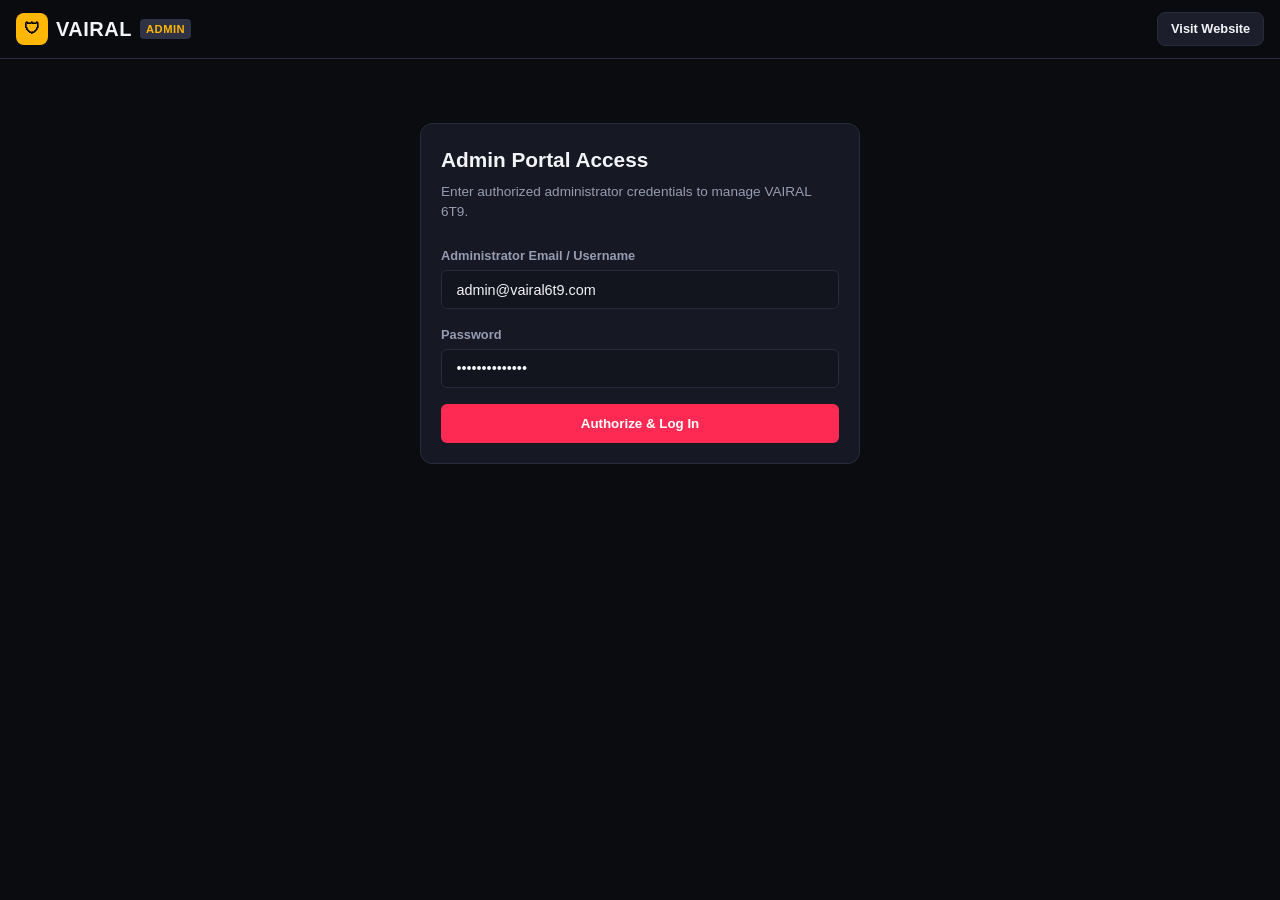
<file: web/public/admin.html>
<!DOCTYPE html>
<html lang="en">
<head>
  <meta charset="UTF-8">
  <meta name="viewport" content="width=device-width, initial-scale=1.0, maximum-scale=5.0">
  <title>VAIRAL 6T9 - Admin Control Center</title>
  <link rel="stylesheet" href="style.css">
  <style>
    .admin-nav {
      display: flex;
      gap: 0.5rem;
      border-bottom: 1px solid var(--border-color);
      padding: 0.5rem 0;
      margin-bottom: 1.5rem;
    }
    .admin-tab-btn {
      padding: 0.5rem 1rem;
      border-radius: 6px;
      font-weight: 700;
      font-size: 0.85rem;
      background: none;
      border: none;
      color: var(--text-muted);
      cursor: pointer;
    }
    .admin-tab-btn.active {
      background: var(--surface-variant);
      color: var(--accent-gold);
    }
    .form-group {
      margin-bottom: 1rem;
    }
    .form-group label {
      display: block;
      font-size: 0.8rem;
      color: var(--text-muted);
      margin-bottom: 0.3rem;
      font-weight: 600;
    }
    .form-input {
      width: 100%;
      padding: 0.65rem 0.9rem;
      background: var(--surface-color);
      border: 1px solid var(--border-color);
      border-radius: 6px;
      color: var(--text-main);
      font-size: 0.9rem;
      outline: none;
    }
    .form-input:focus {
      border-color: var(--primary);
    }
    .btn-primary {
      background: var(--primary);
      color: white;
      border: none;
      padding: 0.6rem 1.2rem;
      border-radius: 6px;
      font-weight: 700;
      cursor: pointer;
    }
    .btn-danger {
      background: #dc3545;
      color: white;
      border: none;
      padding: 0.35rem 0.7rem;
      border-radius: 4px;
      cursor: pointer;
      font-size: 0.75rem;
    }
    .btn-secondary {
      background: var(--surface-variant);
      color: var(--text-main);
      border: 1px solid var(--border-color);
      padding: 0.35rem 0.7rem;
      border-radius: 4px;
      cursor: pointer;
      font-size: 0.75rem;
    }
  </style>
</head>
<body>

  <!-- ADMIN NAVBAR -->
  <header class="navbar">
    <div class="brand-logo">
      <div class="brand-icon" style="background: var(--accent-gold); color: black;">🛡</div>
      <span>VAIRAL</span>
      <span class="brand-tag" style="background: #2E3244; color: #FFB703;">ADMIN</span>
    </div>
    <div class="nav-actions">
      <a href="index.html" class="btn-admin" style="color: var(--text-main);">Visit Website</a>
      <button id="logoutBtn" class="btn-admin" onclick="adminLogout()" style="display: none;">Logout</button>
    </div>
  </header>

  <main class="container">
    <!-- AUTHENTICATION FORM (Shown if not logged in as admin) -->
    <div id="loginSection" class="admin-card" style="max-width: 440px; margin: 3rem auto;">
      <h2 style="font-size: 1.3rem; font-weight: 800; margin-bottom: 0.4rem;">Admin Portal Access</h2>
      <p style="font-size: 0.85rem; color: var(--text-muted); margin-bottom: 1.5rem;">Enter authorized administrator credentials to manage VAIRAL 6T9.</p>

      <form id="adminLoginForm" onsubmit="handleAdminLogin(event)">
        <div class="form-group">
          <label>Administrator Email / Username</label>
          <input type="text" id="adminEmail" class="form-input" placeholder="admin@vairal6t9.com" required value="admin@vairal6t9.com">
        </div>
        <div class="form-group">
          <label>Password</label>
          <input type="password" id="adminPassword" class="form-input" placeholder="••••••••" required value="admin6t9secure">
        </div>
        <div id="loginError" style="color: var(--primary); font-size: 0.8rem; margin-bottom: 0.8rem; display: none;"></div>
        <button type="submit" class="btn-primary" style="width: 100%; padding: 0.75rem;">Authorize & Log In</button>
      </form>
    </div>

    <!-- MAIN ADMIN PANEL CONTENT (Shown when authenticated) -->
    <div id="adminPanelContent" style="display: none;">
      <!-- NAVIGATION TABS -->
      <nav class="admin-nav">
        <button class="admin-tab-btn active" onclick="switchAdminTab('dashboard')">📊 Dashboard</button>
        <button class="admin-tab-btn" onclick="switchAdminTab('videos')">🎬 Video Management</button>
        <button class="admin-tab-btn" onclick="switchAdminTab('users')">👥 User Accounts</button>
        <button class="admin-tab-btn" onclick="switchAdminTab('ads')">📢 Advertisement Settings</button>
      </nav>

      <!-- TAB 1: DASHBOARD -->
      <div id="tab-dashboard" class="admin-tab-content">
        <div class="stat-grid">
          <div class="stat-box">
            <div class="stat-number" id="kpiVideos">5</div>
            <div class="stat-label">Total Videos</div>
          </div>
          <div class="stat-box">
            <div class="stat-number" id="kpiViews">357.6K</div>
            <div class="stat-label">Total Views</div>
          </div>
          <div class="stat-box">
            <div class="stat-number" id="kpiShares">86.6K</div>
            <div class="stat-label">Total Shares</div>
          </div>
          <div class="stat-box">
            <div class="stat-number" id="kpiUsers">2 / 2</div>
            <div class="stat-label">Active Users</div>
          </div>
        </div>

        <div class="admin-card">
          <h3 style="font-size: 1rem; font-weight: 700; margin-bottom: 0.5rem;">Monetization & Ad Network Health</h3>
          <p style="font-size: 0.85rem; color: var(--text-muted); margin-bottom: 1rem;">
            Destination URL: <code id="dashboardAdUrl" style="color: var(--accent-gold);">Loading...</code>
          </p>
          <button class="btn-secondary" onclick="switchAdminTab('ads')">Manage Ad Routing →</button>
        </div>
      </div>

      <!-- TAB 2: VIDEOS MANAGEMENT -->
      <div id="tab-videos" class="admin-tab-content" style="display: none;">
        <div class="admin-card">
          <h3 style="font-size: 1rem; font-weight: 800; margin-bottom: 1rem;">Upload Video</h3>
          <form onsubmit="handleUploadVideo(event)">
            <div style="display: grid; grid-template-columns: 1fr 1fr; gap: 1rem;">
              <div class="form-group">
                <label>Video Title</label>
                <input type="text" id="upTitle" class="form-input" required placeholder="Extreme Drifting Chase">
              </div>
              <div class="form-group">
                <label>Category</label>
                <select id="upCategory" class="form-input">
                  <option value="Viral">Viral</option>
                  <option value="Action">Action</option>
                  <option value="Music">Music</option>
                  <option value="Nature">Nature</option>
                  <option value="Lifestyle">Lifestyle</option>
                </select>
              </div>
            </div>
            <div class="form-group">
              <label>Description</label>
              <textarea id="upDescription" class="form-input" rows="2" placeholder="Full video description..."></textarea>
            </div>
            <div style="display: grid; grid-template-columns: 1fr 1fr; gap: 1rem;">
              <div class="form-group">
                <label>Stream / MP4 Video URL</label>
                <input type="url" id="upVideoUrl" class="form-input" required placeholder="https://domain.com/video.mp4" value="https://commondatastorage.googleapis.com/gtv-videos-bucket/sample/ForBiggerBlazes.mp4">
              </div>
              <div class="form-group">
                <label>Thumbnail Image URL</label>
                <input type="url" id="upThumbUrl" class="form-input" required placeholder="https://domain.com/thumb.jpg" value="https://images.unsplash.com/photo-1536240478700-b869070f9279?w=800">
              </div>
            </div>
            <div style="display: grid; grid-template-columns: 1fr 1fr; gap: 1rem;">
              <div class="form-group">
                <label>Tags (comma separated)</label>
                <input type="text" id="upTags" class="form-input" placeholder="viral, stunts, 6t9">
              </div>
              <div class="form-group">
                <label>Duration</label>
                <input type="text" id="upDuration" class="form-input" value="0:30">
              </div>
            </div>
            <button type="submit" class="btn-primary">Publish Video to Platform</button>
          </form>
        </div>

        <div class="admin-card">
          <h3 style="font-size: 1rem; font-weight: 800; margin-bottom: 1rem;">Hosted Platform Videos</h3>
          <div style="overflow-x: auto;">
            <table>
              <thead>
                <tr>
                  <th>Title</th>
                  <th>Category</th>
                  <th>Views</th>
                  <th>Shares</th>
                  <th>Status</th>
                  <th>Actions</th>
                </tr>
              </thead>
              <tbody id="videoTableBody"></tbody>
            </table>
          </div>
        </div>
      </div>

      <!-- TAB 3: USERS MANAGEMENT -->
      <div id="tab-users" class="admin-tab-content" style="display: none;">
        <div class="admin-card">
          <h3 style="font-size: 1rem; font-weight: 800; margin-bottom: 1rem;">User Accounts & Security Roles</h3>
          <div style="overflow-x: auto;">
            <table>
              <thead>
                <tr>
                  <th>Email</th>
                  <th>Name</th>
                  <th>Role</th>
                  <th>Status</th>
                  <th>Actions</th>
                </tr>
              </thead>
              <tbody id="userTableBody"></tbody>
            </table>
          </div>
        </div>
      </div>

      <!-- TAB 4: ADVERTISEMENT SETTINGS -->
      <div id="tab-ads" class="admin-tab-content" style="display: none;">
        <div class="admin-card">
          <h3 style="font-size: 1.1rem; font-weight: 800; margin-bottom: 0.5rem;">Monetization & Ad Configuration</h3>
          <p style="font-size: 0.85rem; color: var(--text-muted); margin-bottom: 1.5rem;">
            Change target ad destination without modifying source code. Stored directly in persistent configuration.
          </p>

          <form onsubmit="handleSaveAdSettings(event)">
            <div class="form-group">
              <label>Target Monetization / Ad Network URL</label>
              <input type="url" id="adUrlInput" class="form-input" required value="https://www.profitableratecpmnetwork.com/cv45kw4t?key=2da90e2e73d7f0ed30da1d215c04c66e">
            </div>

            <div style="display: grid; grid-template-columns: 1fr 1fr; gap: 1rem; margin-bottom: 1rem;">
              <div class="form-group">
                <label>Ad Network Status</label>
                <select id="adStatusInput" class="form-input">
                  <option value="enabled">Enabled (Active Gating & Banners)</option>
                  <option value="disabled">Disabled (Free Playback)</option>
                </select>
              </div>

              <div class="form-group">
                <label>Gating Placement Mode</label>
                <select id="adPlacementInput" class="form-input">
                  <option value="CLICK_TO_WATCH_GATE">Click-To-Watch Gateway (Pre-playback)</option>
                  <option value="BANNER_BOTTOM">Bottom Inline Banner</option>
                  <option value="INTERSTITIAL_PRE_ROLL">Pre-Roll Interstitial</option>
                </select>
              </div>
            </div>

            <h4 style="font-size: 0.95rem; font-weight: 700; margin: 1.5rem 0 0.5rem; color: var(--accent-gold);">AdMob Mobile App Placeholders</h4>
            <div style="display: grid; grid-template-columns: 1fr 1fr; gap: 1rem;">
              <div class="form-group">
                <label>ADMOB_APP_ID</label>
                <input type="text" id="admobAppIdInput" class="form-input" value="ca-app-pub-3940256099942544~3347511713">
              </div>
              <div class="form-group">
                <label>ADMOB_BANNER_ID</label>
                <input type="text" id="admobBannerIdInput" class="form-input" value="ca-app-pub-3940256099942544/6300978111">
              </div>
              <div class="form-group">
                <label>ADMOB_INTERSTITIAL_ID</label>
                <input type="text" id="admobInterstitialIdInput" class="form-input" value="ca-app-pub-3940256099942544/1033173712">
              </div>
              <div class="form-group">
                <label>ADMOB_REWARDED_ID</label>
                <input type="text" id="admobRewardedIdInput" class="form-input" value="ca-app-pub-3940256099942544/5224354917">
              </div>
            </div>

            <button type="submit" class="btn-primary" style="margin-top: 1rem;">Save All Ad Configurations</button>
          </form>
        </div>
      </div>
    </div>
  </main>

  <script>
    const DEFAULT_AD_URL = "https://www.profitableratecpmnetwork.com/cv45kw4t?key=2da90e2e73d7f0ed30da1d215c04c66e";

    function checkAuth() {
      const isAuth = sessionStorage.getItem('vairal6t9_admin_auth') === 'true';
      if (isAuth) {
        document.getElementById('loginSection').style.display = 'none';
        document.getElementById('adminPanelContent').style.display = 'block';
        document.getElementById('logoutBtn').style.display = 'inline-block';
        refreshAdminData();
      } else {
        document.getElementById('loginSection').style.display = 'block';
        document.getElementById('adminPanelContent').style.display = 'none';
        document.getElementById('logoutBtn').style.display = 'none';
      }
    }

    function handleAdminLogin(e) {
      e.preventDefault();
      const email = document.getElementById('adminEmail').value.trim();
      const pass = document.getElementById('adminPassword').value;

      // Secure client session check (or Firebase Auth integration)
      if (email && pass) {
        sessionStorage.setItem('vairal6t9_admin_auth', 'true');
        checkAuth();
      } else {
        document.getElementById('loginError').innerText = 'Invalid admin credentials.';
        document.getElementById('loginError').style.display = 'block';
      }
    }

    function adminLogout() {
      sessionStorage.removeItem('vairal6t9_admin_auth');
      checkAuth();
    }

    function switchAdminTab(tabName) {
      document.querySelectorAll('.admin-tab-btn').forEach(btn => btn.classList.remove('active'));
      document.querySelectorAll('.admin-tab-content').forEach(c => c.style.display = 'none');

      document.getElementById('tab-' + tabName).style.display = 'block';
      const btns = Array.from(document.querySelectorAll('.admin-tab-btn'));
      const activeBtn = btns.find(b => b.innerText.toLowerCase().includes(tabName));
      if (activeBtn) activeBtn.classList.add('active');
    }

    function refreshAdminData() {
      // Load Ad Config
      const adStored = localStorage.getItem('vairal6t9_ad_config');
      const adConfig = adStored ? JSON.parse(adStored) : { adUrl: DEFAULT_AD_URL, isEnabled: true };
      document.getElementById('dashboardAdUrl').innerText = adConfig.adUrl || DEFAULT_AD_URL;
      document.getElementById('adUrlInput').value = adConfig.adUrl || DEFAULT_AD_URL;

      // Load Videos
      const vidStored = localStorage.getItem('vairal6t9_videos');
      const videos = vidStored ? JSON.parse(vidStored) : [];
      document.getElementById('kpiVideos').innerText = videos.length;

      let totalViews = 0, totalShares = 0;
      videos.forEach(v => {
        totalViews += (v.views || 0);
        totalShares += (v.shares || 0);
      });
      document.getElementById('kpiViews').innerText = (totalViews / 1000).toFixed(1) + 'K';
      document.getElementById('kpiShares').innerText = (totalShares / 1000).toFixed(1) + 'K';

      // Render Video Table
      const tbody = document.getElementById('videoTableBody');
      tbody.innerHTML = videos.map(v => `
        <tr>
          <td><strong>${v.title}</strong><br><small style="color: var(--text-muted);">ID: ${v.id}</small></td>
          <td>${v.category}</td>
          <td>${(v.views || 0).toLocaleString()}</td>
          <td>${(v.shares || 0).toLocaleString()}</td>
          <td><span style="color: ${v.published ? '#06D6A0' : '#dc3545'}; font-weight: bold;">${v.published ? 'Published' : 'Unpublished'}</span></td>
          <td>
            <button class="btn-secondary" onclick="togglePublish('${v.id}')">${v.published ? 'Unpublish' : 'Publish'}</button>
            <button class="btn-danger" onclick="deleteVideo('${v.id}')">Delete</button>
            <a href="video.html?v=${v.id}" target="_blank" class="btn-secondary">View</a>
          </td>
        </tr>
      `).join('');

      // Render Users Table
      const userTable = document.getElementById('userTableBody');
      const users = [
        { id: "admin-root", email: "admin@vairal6t9.com", name: "VAIRAL Chief Admin", role: "ADMIN", status: "ACTIVE" },
        { id: "user-demo", email: "creator@vairal6t9.com", name: "NeonCreator", role: "USER", status: "ACTIVE" }
      ];
      userTable.innerHTML = users.map(u => `
        <tr>
          <td>${u.email}</td>
          <td>${u.name}</td>
          <td><span style="color: ${u.role === 'ADMIN' ? '#FFB703' : 'var(--primary)'}; font-weight: bold;">${u.role}</span></td>
          <td><span style="color: #06D6A0; font-weight: bold;">${u.status}</span></td>
          <td>
            <button class="btn-secondary" onclick="alert('User status toggled')">Toggle Status</button>
          </td>
        </tr>
      `).join('');
    }

    function handleUploadVideo(e) {
      e.preventDefault();
      const videos = JSON.parse(localStorage.getItem('vairal6t9_videos') || '[]');
      const newVideo = {
        id: "v-" + Math.random().toString(36).substring(2, 8),
        title: document.getElementById('upTitle').value,
        description: document.getElementById('upDescription').value,
        category: document.getElementById('upCategory').value,
        videoUrl: document.getElementById('upVideoUrl').value,
        thumbnailUrl: document.getElementById('upThumbUrl').value,
        tags: document.getElementById('upTags').value,
        duration: document.getElementById('upDuration').value || '0:30',
        views: 0,
        shares: 0,
        published: true
      };
      videos.unshift(newVideo);
      localStorage.setItem('vairal6t9_videos', JSON.stringify(videos));
      alert('Video "' + newVideo.title + '" published successfully!');
      refreshAdminData();
      e.target.reset();
    }

    function togglePublish(id) {
      const videos = JSON.parse(localStorage.getItem('vairal6t9_videos') || '[]');
      const vid = videos.find(v => v.id === id);
      if (vid) {
        vid.published = !vid.published;
        localStorage.setItem('vairal6t9_videos', JSON.stringify(videos));
        refreshAdminData();
      }
    }

    function deleteVideo(id) {
      if (confirm('Are you sure you want to permanently delete this video?')) {
        let videos = JSON.parse(localStorage.getItem('vairal6t9_videos') || '[]');
        videos = videos.filter(v => v.id !== id);
        localStorage.setItem('vairal6t9_videos', JSON.stringify(videos));
        refreshAdminData();
      }
    }

    function handleSaveAdSettings(e) {
      e.preventDefault();
      const config = {
        adUrl: document.getElementById('adUrlInput').value.trim(),
        isEnabled: document.getElementById('adStatusInput').value === 'enabled',
        placement: document.getElementById('adPlacementInput').value,
        admobAppId: document.getElementById('admobAppIdInput').value,
        admobBannerId: document.getElementById('admobBannerIdInput').value,
        admobInterstitialId: document.getElementById('admobInterstitialIdInput').value,
        admobRewardedId: document.getElementById('admobRewardedIdInput').value,
        updatedAt: Date.now()
      };
      localStorage.setItem('vairal6t9_ad_config', JSON.stringify(config));
      alert('Advertisement settings saved successfully!');
      refreshAdminData();
    }

    // Init
    checkAuth();
  </script>
</body>
</html>
</file>
<file: web/public/style.css>
:root {
  --bg-color: #0b0c10;
  --surface-color: #13151e;
  --surface-variant: #1c1f2b;
  --card-bg: #161824;
  --border-color: #272b3d;
  --primary: #ff2a54;
  --primary-hover: #ff486e;
  --accent-gold: #ffb703;
  --accent-cyan: #00e5ff;
  --text-main: #f3f4f8;
  --text-muted: #979cb3;
  --font-stack: -apple-system, BlinkMacSystemFont, "Segoe UI", Roboto, Helvetica, Arial, sans-serif;
}

* {
  box-sizing: border-box;
  margin: 0;
  padding: 0;
}

body {
  background-color: var(--bg-color);
  color: var(--text-main);
  font-family: var(--font-stack);
  line-height: 1.5;
  -webkit-font-smoothing: antialiased;
}

a {
  color: inherit;
  text-decoration: none;
}

/* NAVBAR */
.navbar {
  position: sticky;
  top: 0;
  z-index: 100;
  background-color: rgba(11, 12, 16, 0.95);
  backdrop-filter: blur(12px);
  border-bottom: 1px solid var(--border-color);
  padding: 0.75rem 1rem;
  display: flex;
  align-items: center;
  justify-content: space-between;
}

.brand-logo {
  display: flex;
  align-items: center;
  gap: 0.5rem;
  font-weight: 900;
  font-size: 1.25rem;
  letter-spacing: 0.5px;
}

.brand-icon {
  background: linear-gradient(135deg, var(--primary), var(--primary-hover));
  color: white;
  width: 32px;
  height: 32px;
  display: flex;
  align-items: center;
  justify-content: center;
  border-radius: 8px;
  font-size: 1rem;
}

.brand-tag {
  background: var(--primary);
  color: white;
  font-size: 0.7rem;
  padding: 2px 6px;
  border-radius: 4px;
  font-weight: 700;
}

.nav-actions {
  display: flex;
  align-items: center;
  gap: 0.75rem;
}

.btn-admin {
  background-color: var(--surface-variant);
  color: var(--accent-gold);
  border: 1px solid var(--border-color);
  padding: 0.4rem 0.8rem;
  border-radius: 8px;
  font-size: 0.8rem;
  font-weight: 700;
  cursor: pointer;
  transition: all 0.2s;
}

.btn-admin:hover {
  background-color: var(--border-color);
}

/* CONTAINER */
.container {
  max-width: 1000px;
  margin: 0 auto;
  padding: 1rem;
}

/* SEARCH BAR */
.search-wrapper {
  margin-bottom: 1.25rem;
}

.search-input {
  width: 100%;
  padding: 0.75rem 1.2rem;
  background-color: var(--surface-color);
  border: 1px solid var(--border-color);
  border-radius: 24px;
  color: var(--text-main);
  font-size: 0.95rem;
  outline: none;
  transition: border-color 0.2s;
}

.search-input:focus {
  border-color: var(--primary);
}

/* CATEGORIES */
.category-scroll {
  display: flex;
  gap: 0.5rem;
  overflow-x: auto;
  padding-bottom: 0.5rem;
  margin-bottom: 1.5rem;
  scrollbar-width: none;
}
.category-scroll::-webkit-scrollbar { display: none; }

.cat-chip {
  padding: 0.4rem 1rem;
  background-color: var(--surface-color);
  border: 1px solid var(--border-color);
  border-radius: 20px;
  font-size: 0.85rem;
  color: var(--text-muted);
  white-space: nowrap;
  cursor: pointer;
  transition: all 0.2s;
}

.cat-chip.active, .cat-chip:hover {
  background-color: var(--primary);
  border-color: var(--primary);
  color: white;
  font-weight: 600;
}

/* VIDEO GRID */
.video-grid {
  display: grid;
  grid-template-columns: repeat(auto-fill, minmax(280px, 1fr));
  gap: 1.25rem;
}

.video-card {
  background-color: var(--card-bg);
  border-radius: 14px;
  overflow: hidden;
  border: 1px solid var(--border-color);
  transition: transform 0.2s, box-shadow 0.2s;
  cursor: pointer;
  display: flex;
  flex-direction: column;
}

.video-card:hover {
  transform: translateY(-3px);
  box-shadow: 0 8px 20px rgba(0,0,0,0.5);
}

.thumbnail-box {
  position: relative;
  width: 100%;
  padding-top: 56.25%; /* 16:9 */
  background-color: #1a1a24;
}

.thumbnail-box img {
  position: absolute;
  top: 0;
  left: 0;
  width: 100%;
  height: 100%;
  object-fit: cover;
}

.badge-cat {
  position: absolute;
  top: 8px;
  left: 8px;
  background: rgba(0,0,0,0.75);
  color: white;
  font-size: 0.65rem;
  font-weight: 700;
  padding: 2px 6px;
  border-radius: 4px;
}

.badge-duration {
  position: absolute;
  bottom: 8px;
  right: 8px;
  background: rgba(0,0,0,0.85);
  color: white;
  font-size: 0.7rem;
  font-weight: 600;
  padding: 2px 6px;
  border-radius: 4px;
}

.card-info {
  padding: 0.85rem;
  display: flex;
  justify-content: space-between;
  align-items: flex-start;
  gap: 0.5rem;
}

.card-title {
  font-size: 0.95rem;
  font-weight: 700;
  color: var(--text-main);
  line-height: 1.35;
  margin-bottom: 0.4rem;
  display: -webkit-box;
  -webkit-line-clamp: 2;
  -webkit-box-orient: vertical;
  overflow: hidden;
}

.card-meta {
  font-size: 0.75rem;
  color: var(--text-muted);
}

.btn-share {
  background: none;
  border: none;
  color: var(--primary);
  font-size: 1.1rem;
  cursor: pointer;
  padding: 4px;
}

/* VIDEO PLAYER PAGE */
.player-container {
  position: relative;
  width: 100%;
  background: #000;
  border-radius: 12px;
  overflow: hidden;
  margin-bottom: 1rem;
}

video {
  width: 100%;
  max-height: 500px;
  display: block;
}

/* AD GATING OVERLAY */
.ad-gate-overlay {
  position: absolute;
  inset: 0;
  background: rgba(11, 12, 16, 0.95);
  display: flex;
  flex-direction: column;
  align-items: center;
  justify-content: center;
  padding: 1.5rem;
  text-align: center;
  z-index: 10;
}

.btn-watch-ad {
  background: var(--primary);
  color: white;
  border: none;
  padding: 0.85rem 1.8rem;
  border-radius: 28px;
  font-size: 1rem;
  font-weight: 800;
  cursor: pointer;
  display: inline-flex;
  align-items: center;
  gap: 0.5rem;
  box-shadow: 0 4px 15px rgba(255, 42, 84, 0.4);
  transition: transform 0.2s, background 0.2s;
  margin: 1rem 0 0.5rem;
}

.btn-watch-ad:hover {
  background: var(--primary-hover);
  transform: scale(1.03);
}

.share-bar {
  display: flex;
  gap: 0.5rem;
  flex-wrap: wrap;
  margin: 1rem 0;
}

.share-btn {
  padding: 0.5rem 1rem;
  border-radius: 20px;
  font-size: 0.85rem;
  font-weight: 600;
  border: 1px solid var(--border-color);
  background: var(--surface-color);
  color: var(--text-main);
  cursor: pointer;
  display: inline-flex;
  align-items: center;
  gap: 0.4rem;
}

.share-btn.whatsapp { background-color: #25D366; color: white; border: none; }
.share-btn.telegram { background-color: #229ED9; color: white; border: none; }
.share-btn.facebook { background-color: #1877F2; color: white; border: none; }
.share-btn.copy { background-color: var(--surface-variant); border-color: var(--primary); color: var(--primary); }

/* ADMIN PANEL */
.admin-card {
  background: var(--card-bg);
  border: 1px solid var(--border-color);
  border-radius: 12px;
  padding: 1.25rem;
  margin-bottom: 1.25rem;
}

.stat-grid {
  display: grid;
  grid-template-columns: repeat(auto-fit, minmax(140px, 1fr));
  gap: 1rem;
  margin-bottom: 1.5rem;
}

.stat-box {
  background: var(--surface-color);
  border: 1px solid var(--border-color);
  border-radius: 10px;
  padding: 1rem;
}

.stat-number {
  font-size: 1.5rem;
  font-weight: 900;
  color: var(--text-main);
}

.stat-label {
  font-size: 0.75rem;
  color: var(--text-muted);
  text-transform: uppercase;
}

table {
  width: 100%;
  border-collapse: collapse;
}

th, td {
  padding: 0.75rem;
  text-align: left;
  border-bottom: 1px solid var(--border-color);
  font-size: 0.85rem;
}

th {
  color: var(--text-muted);
  font-weight: 600;
}
</file>
